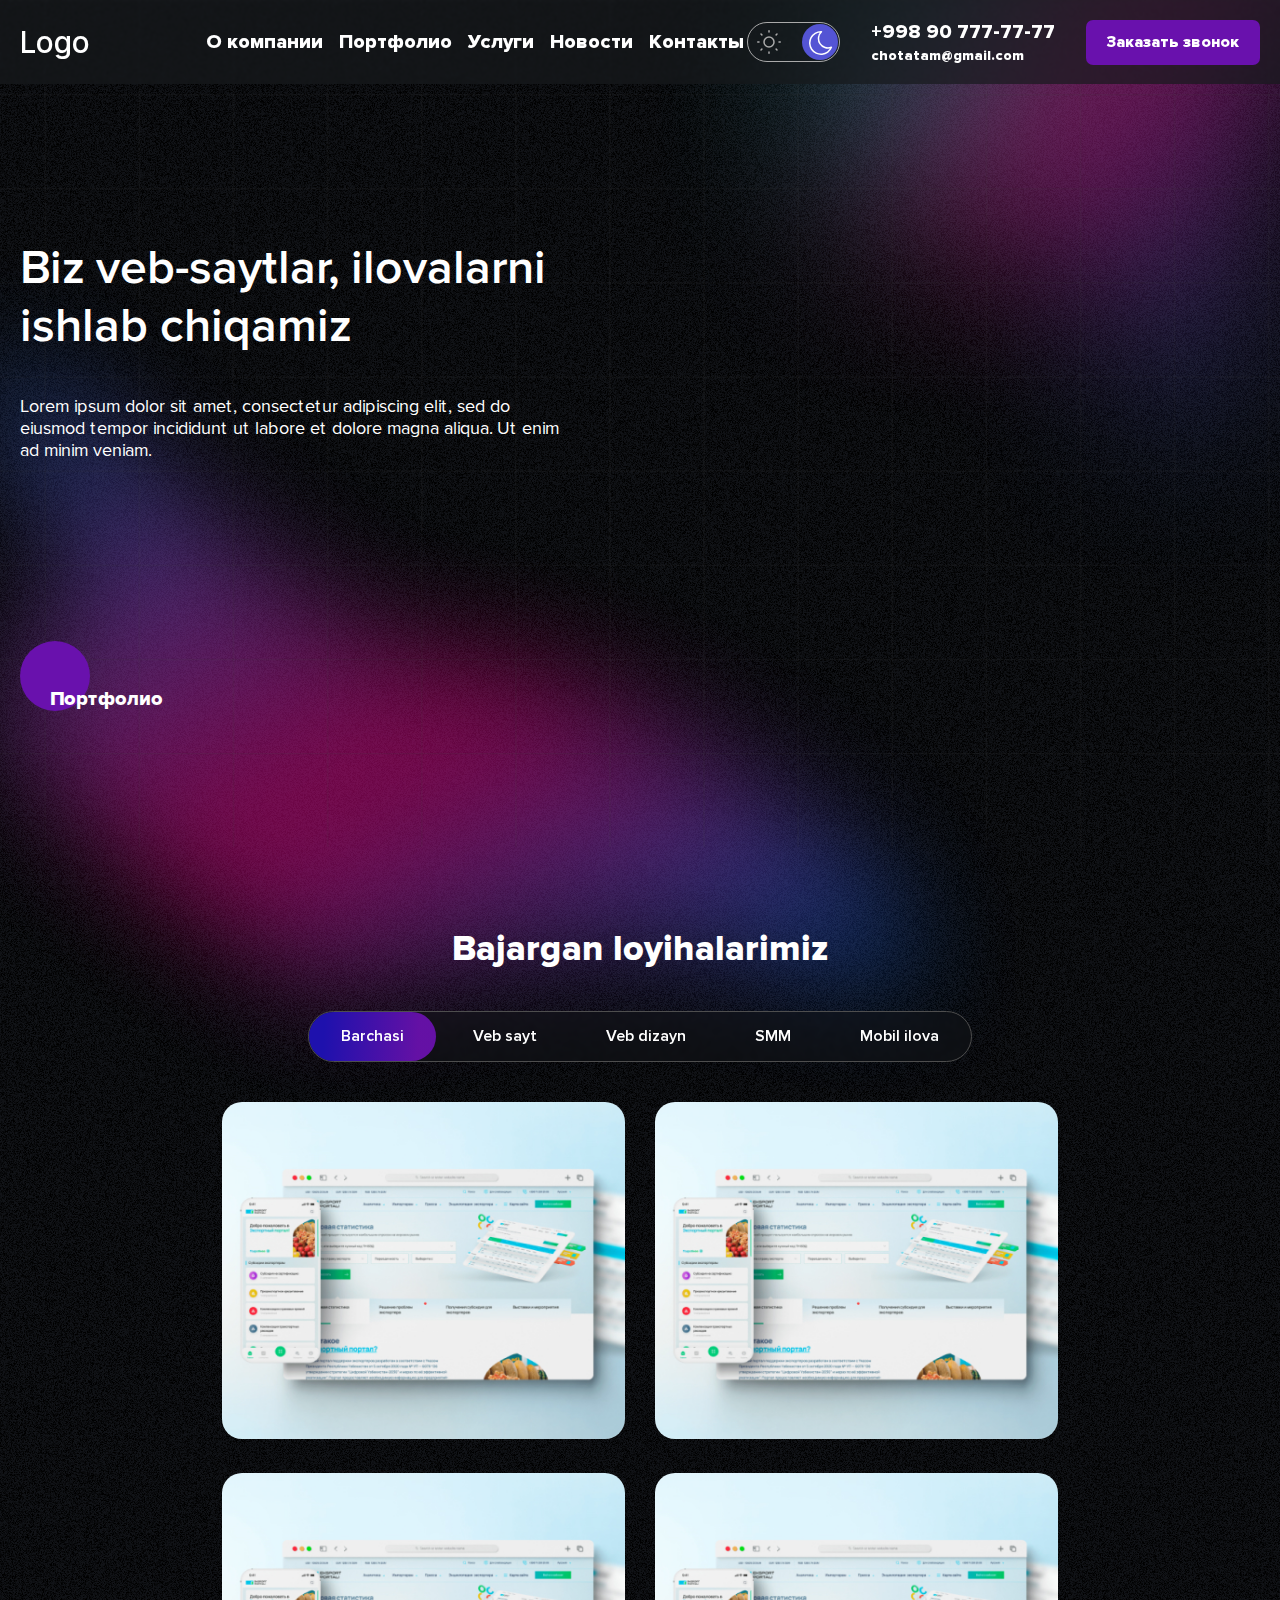
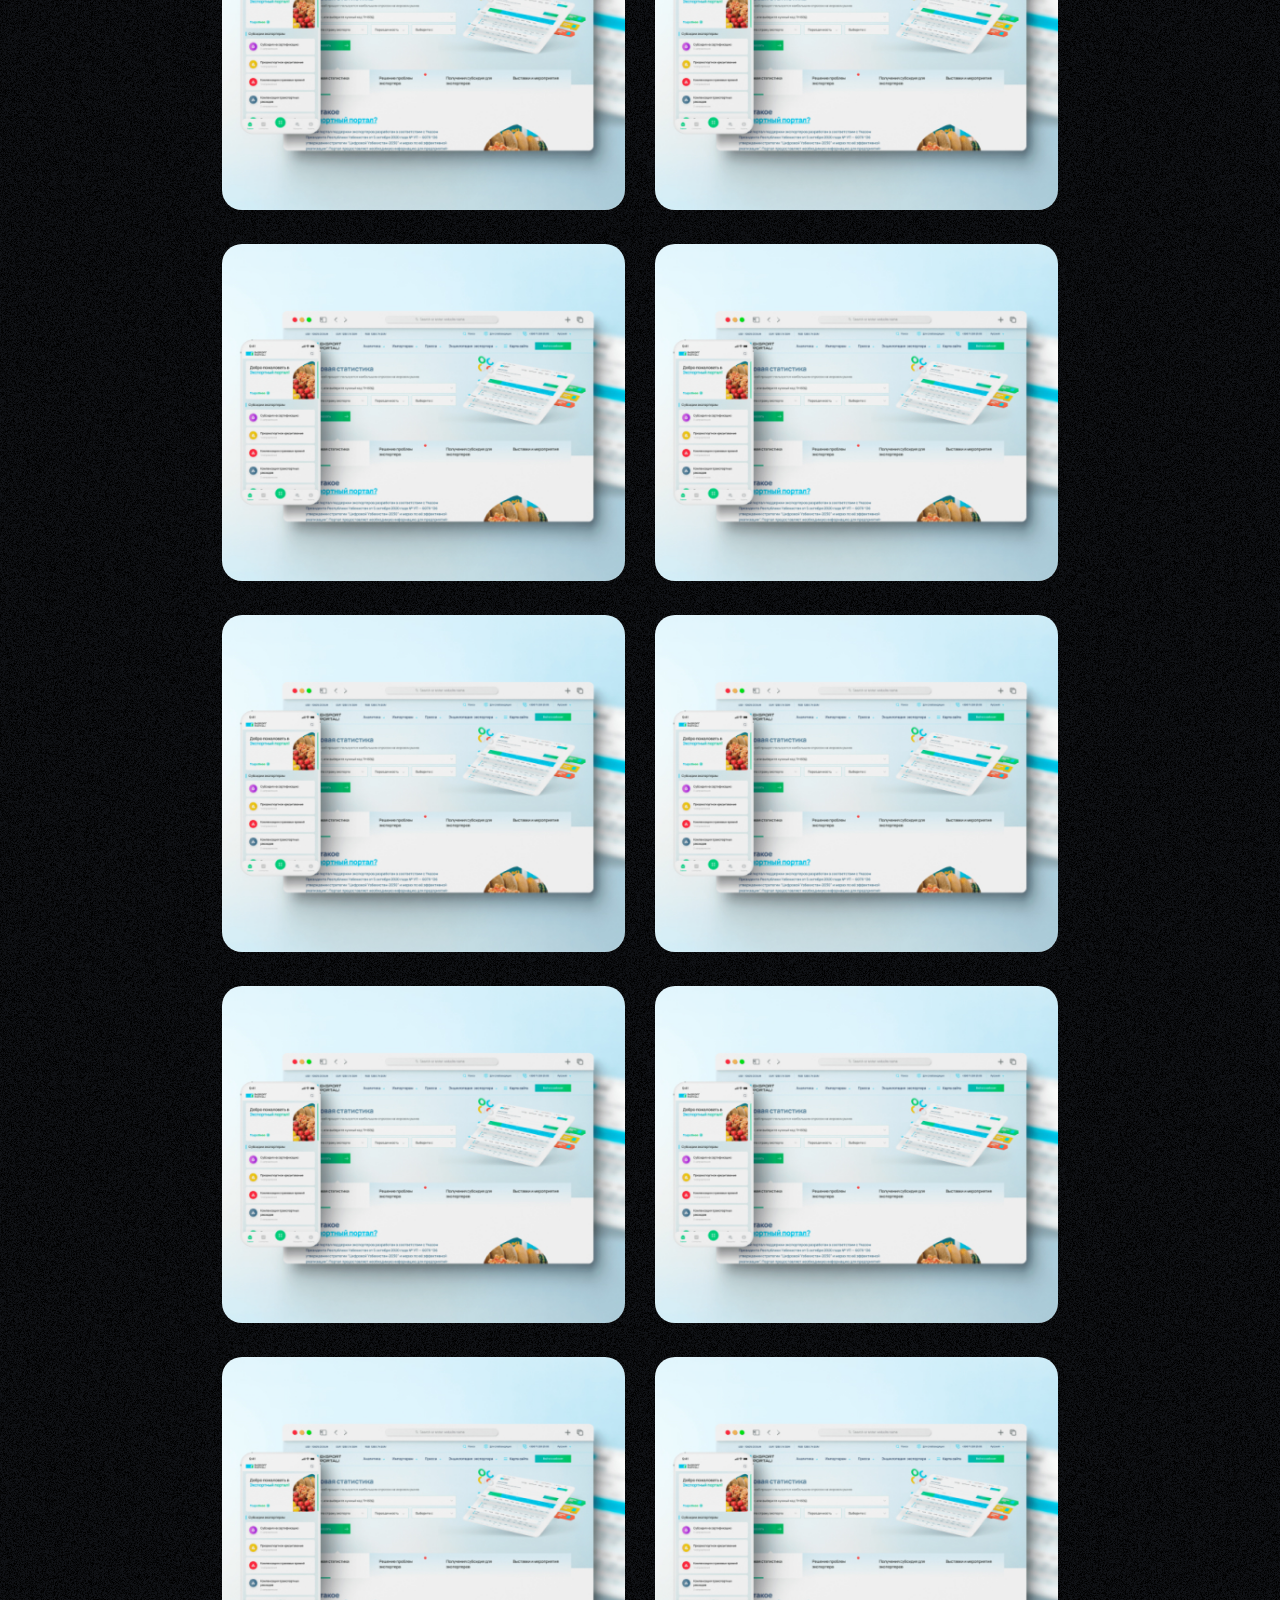
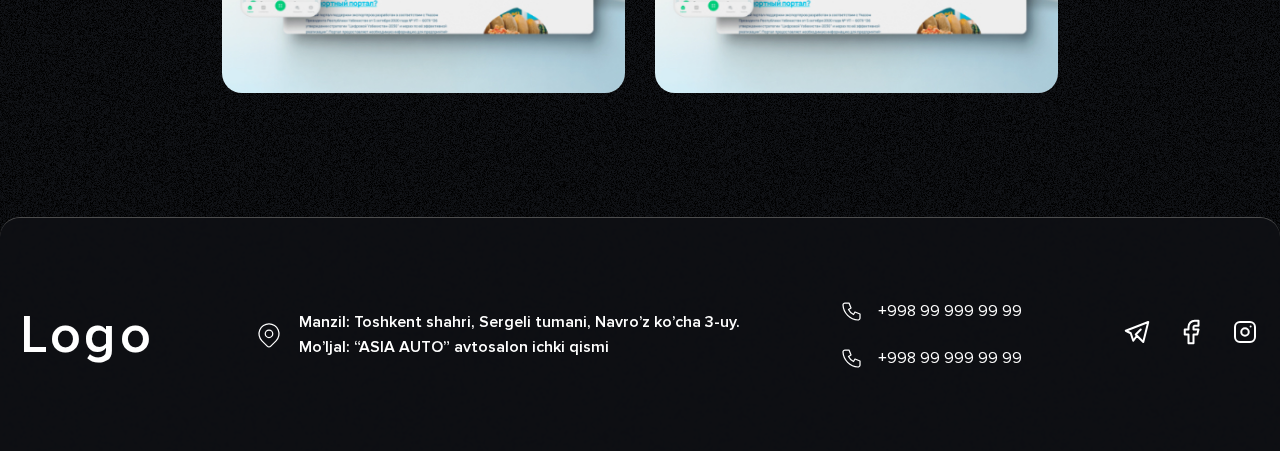
<file: index.html>
<!DOCTYPE html>
<html lang="en">

<head>
    <meta charset="UTF-8">
    <meta http-equiv="X-UA-Compatible" content="IE=edge">
    <meta name="viewport" content="width=device-width, initial-scale=1.0">
    <title>Musobaqa</title>

    <link rel="stylesheet" href="./css/main.css">
</head>

<body>
    <header>
        <nav>
            <div class="container nav">
                <a class="logo_top desktop" href="./index.html">Logo</a>


                <div class="forTabletBtnandImg">
                    <button class="forTabletDL mobile"><img src="./images/svg/icon-moon.svg" alt="light"></button>
                    <a class="logo_top mobile" href="./index.html">Logo</a>
                    <img class="forTabletMenuBtn" src="./images/svg/addMenu.svg" alt="menu-click">
                </div>
                <ul class="forTabletMenu">
                    <li class="inMboile_menu_top">
                        <a class="logo_top mobile" href="./index.html">Logo</a>
                        <img class="forTabletMenuBtnRemove" src="./images/svg/remove-menu.svg" alt="menu-remove">
                    </li>
                    <li>
                        <ul class="menu">
                            <li><a class="menu__link" href="./index.html">О компании</a></li>
                            <li><a class="menu__link" href="./portfolio.html">Портфолио</a></li>
                            <li><a class="menu__link" href="#">Услуги</a></li>
                            <li><a class="menu__link" href="./news.html">Новости</a></li>
                            <li><a class="menu__link" href="#bottom">Контакты</a></li>
                        </ul>
                    </li>
                    <li class="last">
                        <a href="tel:+999999999" class="inMobile_menu-right__btn2">(99) 999 9999</a>

                        <ul class="menu-right ">
                            <li>
                                <button class="menu-right__btn1 inMenu">
                                <img src="./images/svg/icon-sun.svg" alt="light">
                                <img src="./images/svg/icon-moon.svg" alt="dark">
                                <div></div>
                            </button>
                            </li>
                            <li>
                                <div class="contacts-top">
                                    <a class="contacts-top__link" href="tel++998907777777">+998 90 777-77-77</a>
                                    <a class="contacts-top__link" href="mailto:chotatam@gmail.com">chotatam@gmail.com</a>
                                </div>
                            </li>
                            <li>
                                <button class="menu-right__btn2">Заказать звонок</button>
                            </li>
                        </ul>
                    </li>
                </ul>
            </div>
        </nav>

        <div class="hero">

            <img class="abselement element_1" src="./images/element-1.png">
            <img class="abselement element_2" src="./images/element-2.png">

            <div class="container">
                <div class="hero_wrapper">
                    <div class="hero__text-wrapper">
                        <h1 class="hero__title">Biz veb-saytlar, ilovalarni ishlab chiqamiz</h1>
                        <p class="hero__text">Lorem ipsum dolor sit amet, consectetur adipiscing elit, sed do eiusmod tempor incididunt ut labore et dolore magna aliqua. Ut enim ad minim veniam.</p>
                        <a class="hero__btn"></a>
                        <button class="hero__btn-mobile">Портфолио</button>
                    </div>

                    <div class="hero__globus">
                        <canvas id="cobe" style="width: 500px; height: 500px" width="1000" height="1000"></canvas>
                    </div>
                </div>
            </div>
        </div>
    </header>

    <main>
        <section>
            <div class="container">
                <article>
                    <div class="portfolio__tittle">
                        <h1 class="h1">Bajargan loyihalarimiz</h1>
                        <div class="portfolio__tittle-buttons">
                            <div class="portfolio__button">
                                <button class="port__button btn_prt">Barchasi</button>
                                <button class="port__button">Veb sayt</button>
                                <button class="port__button">Veb dizayn</button>
                                <button class="port__button">SMM</button>
                                <button class="port__button">Mobil ilova</button>
                            </div>
                        </div>
                    </div>
                    <div class="cards_grid">
                        <div class="card_grid">
                            <div class="card_grid_child">
                                <div class="card_grid_child_child">
                                    <h3>UYMAKON mobil ilovasi</h3><img src="./images/Frame.svg" alt=""></div><img src="./images/grid_photo.jpg" alt="grid image"></div>
                        </div>
                        <div class="card_grid">
                            <div class="card_grid_child">
                                <div class="card_grid_child_child">
                                    <h3>UYMAKON mobil ilovasi</h3><img src="./images/Frame.svg" alt=""></div><img src="./images/grid_photo.jpg" alt="grid image"></div>
                        </div>
                        <div class="card_grid">
                            <div class="card_grid_child">
                                <div class="card_grid_child_child">
                                    <h3>UYMAKON mobil ilovasi</h3><img src="./images/Frame.svg" alt=""></div><img src="./images/grid_photo.jpg" alt="grid image"></div>
                        </div>
                        <div class="card_grid">
                            <div class="card_grid_child">
                                <div class="card_grid_child_child">
                                    <h3>UYMAKON mobil ilovasi</h3><img src="./images/Frame.svg" alt=""></div><img src="./images/grid_photo.jpg" alt="grid image"></div>
                        </div>
                        <div class="card_grid">
                            <div class="card_grid_child">
                                <div class="card_grid_child_child">
                                    <h3>UYMAKON mobil ilovasi</h3><img src="./images/Frame.svg" alt=""></div><img src="./images/grid_photo.jpg" alt="grid image"></div>
                        </div>
                        <div class="card_grid">
                            <div class="card_grid_child">
                                <div class="card_grid_child_child">
                                    <h3>UYMAKON mobil ilovasi</h3><img src="./images/Frame.svg" alt=""></div><img src="./images/grid_photo.jpg" alt="grid image"></div>
                        </div>
                        <div class="card_grid">
                            <div class="card_grid_child">
                                <div class="card_grid_child_child">
                                    <h3>UYMAKON mobil ilovasi</h3><img src="./images/Frame.svg" alt=""></div><img src="./images/grid_photo.jpg" alt="grid image"></div>
                        </div>
                        <div class="card_grid">
                            <div class="card_grid_child">
                                <div class="card_grid_child_child">
                                    <h3>UYMAKON mobil ilovasi</h3><img src="./images/Frame.svg" alt=""></div><img src="./images/grid_photo.jpg" alt="grid image"></div>
                        </div>
                        <div class="card_grid">
                            <div class="card_grid_child">
                                <div class="card_grid_child_child">
                                    <h3>UYMAKON mobil ilovasi </h3><img src="./images/Frame.svg" alt=""></div><img src="./images/grid_photo.jpg" alt="grid image"></div>
                        </div>
                        <div class="card_grid">
                            <div class="card_grid_child">
                                <div class="card_grid_child_child">
                                    <h3>UYMAKON mobil ilovasi</h3><img src="./images/Frame.svg" alt=""></div><img src="./images/grid_photo.jpg" alt="grid image"></div>
                        </div>
                        <div class="card_grid">
                            <div class="card_grid_child">
                                <div class="card_grid_child_child">
                                    <h3>UYMAKON mobil ilovasi</h3><img src="./images/Frame.svg" alt=""></div><img src="./images/grid_photo.jpg" alt="grid image"></div>
                        </div>
                        <div class="card_grid">
                            <div class="card_grid_child">
                                <div class="card_grid_child_child">
                                    <h3>UYMAKON mobil ilovasi</h3><img src="./images/Frame.svg" alt=""></div><img src="./images/grid_photo.jpg" alt="grid image"></div>
                        </div>
                    </div>
                </article>
            </div>
        </section>

    </main>

    <footer id="bottom">
        <div class="container footer">
            <a class="logo_bottom" href="./index.html">Logo</a>
            <a class="logo_bottom mobile" href="./index.html">Zakiy</a>

            <article class="adress-bottom">
                <img src="./images/svg/icon-gps.svg" alt="gps">
                <div class="adress-bottom__item">
                    <a href="https://www.google.com/maps/">Manzil:  Toshkent shahri, Sergeli tumani, Navro’z ko’cha 3-uy.</a>
                    <a href="https://www.google.com/maps/">Mo’ljal:  “ASIA AUTO” avtosalon ichki qismi</a>
                </div>
            </article>

            <article class="phone-bottom">
                <div class="phone-bottom__item phone-bottom__top">
                    <img src="./images/svg/icon-phone.svg" alt="phone">
                    <a href="tel:+998999999999">+998 99 999 99 99</a>
                </div>
                <div class="phone-bottom__item phone-bottom__bottom">
                    <img src="./images/svg/icon-phone.svg" alt="phone">
                    <a href="tel:+998999999999">+998 99 999 99 99</a>
                </div>
            </article>

            <article class="socials-bottom">
                <a class="tg_bottom" href="https://web.telegram.org/k/" target="_blank"><img src="./images/svg/icon-tg.svg" alt="telegram"></a>
                <a class="fb_bottom" href="https://www.facebook.com/" target="_blank"><img src="./images/svg/icon-fb.svg" alt="facebook"></a>
                <a class="ins_bottom" href="https://www.instagram.com/" target="_blank"><img src="./images/svg/icon-ins.svg" alt="instagram"></a>
            </article>
        </div>
    </footer>


    <script src="./js/app.js"></script>
    <script src="./js/portfolio.js"></script>
    <script type="module">
        import createGlobe from 'https://cdn.skypack.dev/cobe'; let phi = 0; let canvas = document.getElementById("cobe"); const globe = createGlobe(canvas, { devicePixelRatio: 2, width: 1000, height: 1000, phi: 0, theta: 0, dark: 1, diffuse: 1.2, scale: 1, mapSamples:
        16000, mapBrightness: 6, baseColor: [1, 1, 1], markerColor: [1, 0.5, 1], glowColor: [1, 1, 1], offset: [0, 0], markers: [ { location: [37.7595, -122.4367], size: 0.03 }, { location: [40.7128, -74.006], size: 0.1 }, ], onRender: (state) => { state.phi
        = phi; phi += 0.01; }, });
    </script>
</body>

</html>
</file>
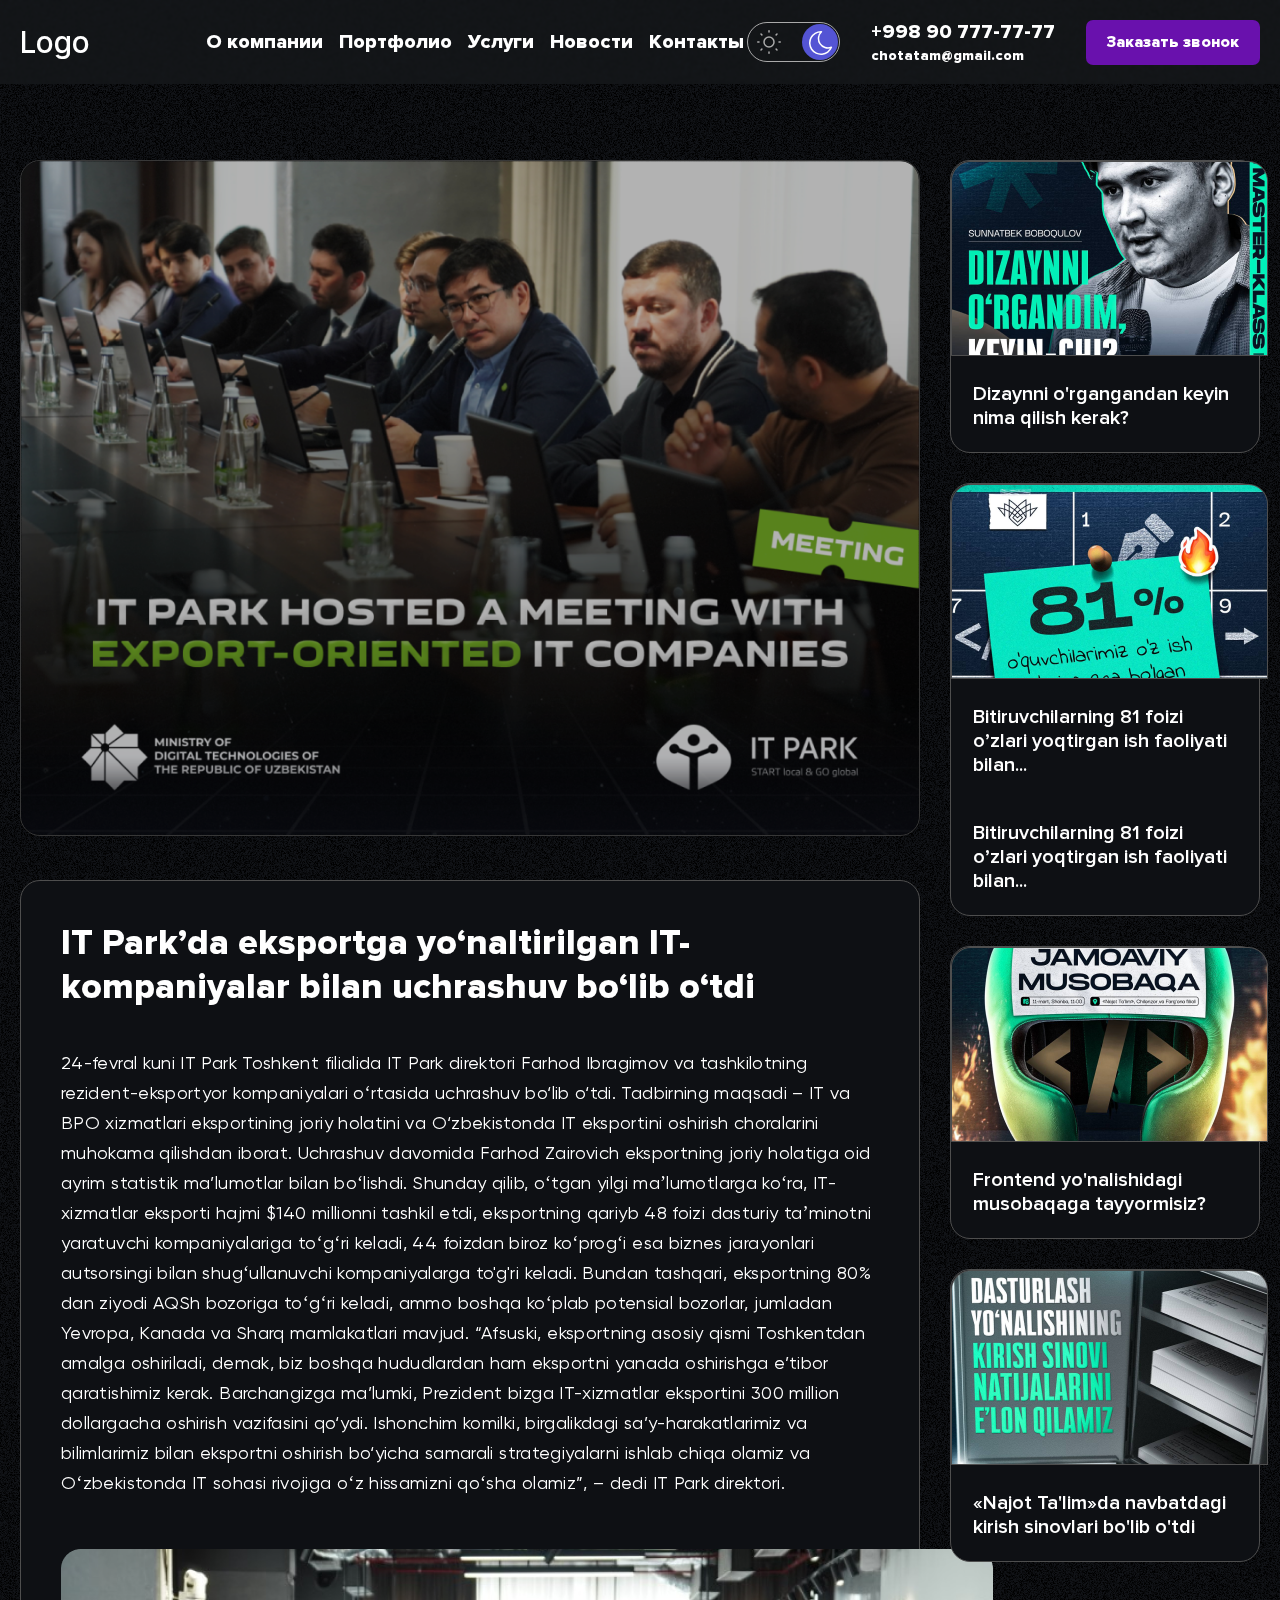
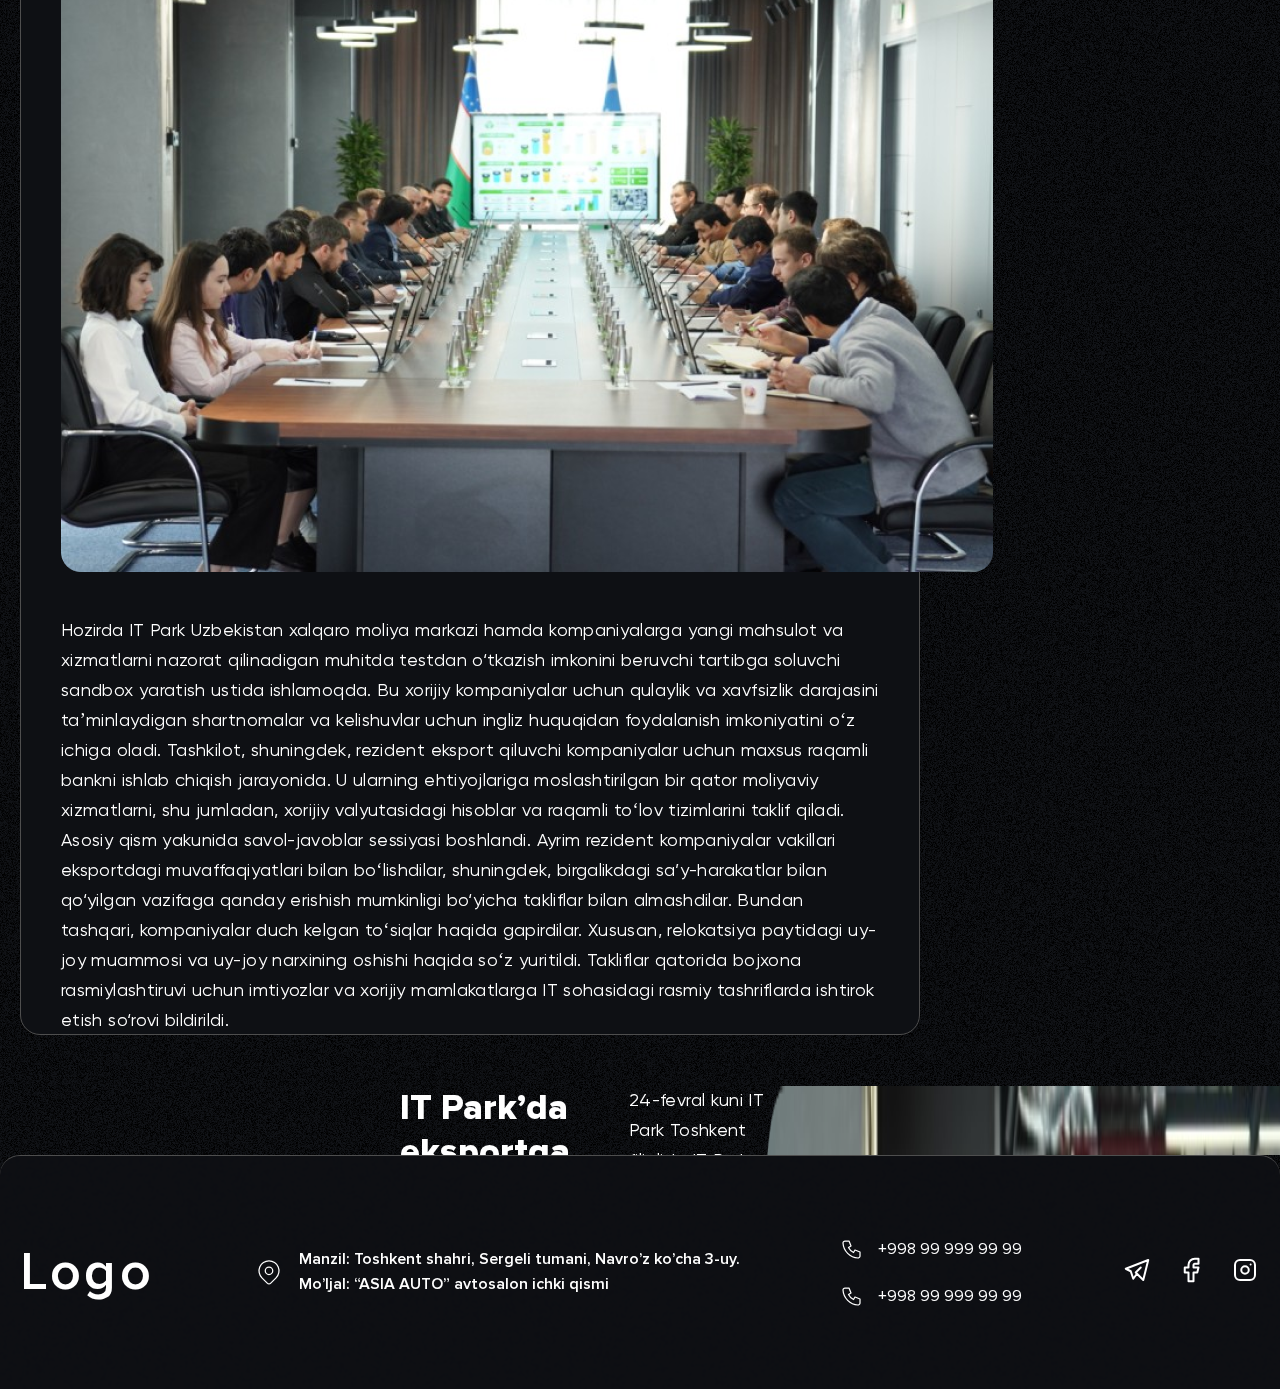
<file: news.html>
<!DOCTYPE html>
<html lang="en">

<head>
    <meta charset="UTF-8">
    <meta http-equiv="X-UA-Compatible" content="IE=edge">
    <meta name="viewport" content="width=device-width, initial-scale=1.0">
    <title>Musobaqa | Yangilik</title>
    <link rel="stylesheet" href="./css/main.css">
</head>

<body>
    <header>
        <nav>
            <div class="container nav">
                <a class="logo_top desktop" href="./index.html">Logo</a>


                <div class="forTabletBtnandImg">
                    <button class="forTabletDL mobile"><img src="./images/svg/icon-moon.svg" alt="light"></button>
                    <a class="logo_top mobile" href="./index.html">Logo</a>
                    <img class="forTabletMenuBtn" src="./images/svg/addMenu.svg" alt="menu-click">
                </div>
                <ul class="forTabletMenu">
                    <li class="inMboile_menu_top">
                        <a class="logo_top mobile" href="./index.html">Logo</a>
                        <img class="forTabletMenuBtnRemove" src="./images/svg/remove-menu.svg" alt="menu-remove">
                    </li>
                    <li>
                        <ul class="menu">
                            <li><a class="menu__link" href="./index.html">О компании</a></li>
                            <li><a class="menu__link" href="./portfolio.html">Портфолио</a></li>
                            <li><a class="menu__link" href="#">Услуги</a></li>
                            <li><a class="menu__link" href="./news.html">Новости</a></li>
                            <li><a class="menu__link" href="#bottom">Контакты</a></li>
                        </ul>
                    </li>
                    <li class="last">
                        <a href="tel:+999999999" class="inMobile_menu-right__btn2">(99) 999 9999</a>

                        <ul class="menu-right ">
                            <li>
                                <button class="menu-right__btn1 inMenu">
                                <img src="./images/svg/icon-sun.svg" alt="light">
                                <img src="./images/svg/icon-moon.svg" alt="dark">
                                <div></div>
                            </button>
                            </li>
                            <li>
                                <div class="contacts-top">
                                    <a class="contacts-top__link" href="tel++998907777777">+998 90 777-77-77</a>
                                    <a class="contacts-top__link" href="mailto:chotatam@gmail.com">chotatam@gmail.com</a>
                                </div>
                            </li>
                            <li>
                                <button class="menu-right__btn2">Заказать звонок</button>
                            </li>
                        </ul>
                    </li>
                </ul>
            </div>
        </nav>
    </header>
    <main>
        <section class="news_section">
            <div class="container for_section">
                <div class="ikkita_sektion">
                    <article class="news_main ">
                        <div class="news_main_wrapper">
                            <div class="news_wrapper">
                                <img class="back_img" src="./images/news_backimg.png" alt="news_backimg">
                            </div>
                        </div>
                        <div class="news_conference">
                            <div class="conference_item">

                                <h2 class="conference_title">IT Parkʼda eksportga yo‘naltirilgan IT-kompaniyalar bilan uchrashuv bo‘lib o‘tdi</h2>
                                <p class="conference_text">24-fevral kuni IT Park Toshkent filialida IT Park direktori Farhod Ibragimov va tashkilotning rezident-eksportyor kompaniyalari oʻrtasida uchrashuv bo‘lib o‘tdi. Tadbirning maqsadi – IT va BPO xizmatlari eksportining joriy
                                    holatini va O‘zbekistonda IT eksportini oshirish choralarini muhokama qilishdan iborat. Uchrashuv davomida Farhod Zairovich eksportning joriy holatiga oid ayrim statistik ma’lumotlar bilan boʻlishdi. Shunday qilib,
                                    oʻtgan yilgi maʼlumotlarga koʻra, IT-xizmatlar eksporti hajmi $140 millionni tashkil etdi, eksportning qariyb 48 foizi dasturiy taʼminotni yaratuvchi kompaniyalariga toʻgʻri keladi, 44 foizdan biroz koʻprogʻi esa biznes
                                    jarayonlari autsorsingi bilan shugʻullanuvchi kompaniyalarga to'g'ri keladi. Bundan tashqari, eksportning 80% dan ziyodi AQSh bozoriga toʻgʻri keladi, ammo boshqa koʻplab potensial bozorlar, jumladan Yevropa, Kanada
                                    va Sharq mamlakatlari mavjud. “Afsuski, eksportning asosiy qismi Toshkentdan amalga oshiriladi, demak, biz boshqa hududlardan ham eksportni yanada oshirishga e’tibor qaratishimiz kerak. Barchangizga ma’lumki, Prezident
                                    bizga IT-xizmatlar eksportini 300 million dollargacha oshirish vazifasini qo‘ydi. Ishonchim komilki, birgalikdagi sa’y-harakatlarimiz va bilimlarimiz bilan eksportni oshirish bo‘yicha samarali strategiyalarni ishlab
                                    chiqa olamiz va Oʻzbekistonda IT sohasi rivojiga oʻz hissamizni qoʻsha olamiz”, – dedi IT Park direktori.</p>
                                <img class="conference_background_img" src="./images/conference.png" alt="conference">
                                <p class="conference_text">Hozirda IT Park Uzbekistan xalqaro moliya markazi hamda kompaniyalarga yangi mahsulot va xizmatlarni nazorat qilinadigan muhitda testdan o‘tkazish imkonini beruvchi tartibga soluvchi sandbox yaratish ustida ishlamoqda.
                                    Bu xorijiy kompaniyalar uchun qulaylik va xavfsizlik darajasini taʼminlaydigan shartnomalar va kelishuvlar uchun ingliz huquqidan foydalanish imkoniyatini oʻz ichiga oladi. Tashkilot, shuningdek, rezident eksport qiluvchi
                                    kompaniyalar uchun maxsus raqamli bankni ishlab chiqish jarayonida. U ularning ehtiyojlariga moslashtirilgan bir qator moliyaviy xizmatlarni, shu jumladan, xorijiy valyutasidagi hisoblar va raqamli toʻlov tizimlarini
                                    taklif qiladi. Asosiy qism yakunida savol-javoblar sessiyasi boshlandi. Ayrim rezident kompaniyalar vakillari eksportdagi muvaffaqiyatlari bilan boʻlishdilar, shuningdek, birgalikdagi sa’y-harakatlar bilan qo‘yilgan
                                    vazifaga qanday erishish mumkinligi bo‘yicha takliflar bilan almashdilar. Bundan tashqari, kompaniyalar duch kelgan toʻsiqlar haqida gapirdilar. Xususan, relokatsiya paytidagi uy-joy muammosi va uy-joy narxining oshishi
                                    haqida soʻz yuritildi. Takliflar qatorida bojxona rasmiylashtiruvi uchun imtiyozlar va xorijiy mamlakatlarga IT sohasidagi rasmiy tashriflarda ishtirok etish so‘rovi bildirildi.</p>
                                <div class="link_and_date">
                                    <div class="link">
                                        <a class="conference_link" href="#">#hi_tech</a>
                                        <a class="conference_link" href="#">#IT_PARK</a>
                                    </div>
                                    <div class="datenews"> <img class="dateimg" src="./images/date.svg" alt="date">
                                        <span class="connect">14:45 22/02/23</span></div>
                                    <div class="sharenews">
                                        <img src="./images/share.svg" alt="share">
                                        <span class="connect">Ulashish</span>
                                    </div>


                                <h2 class="conference_title">IT Parkʼda eksportga yo‘naltirilgan IT-kompaniyalar bilan
                                    uchrashuv
                                    bo‘lib o‘tdi</h2>
                                <p class="conference_text">24-fevral kuni IT Park Toshkent filialida IT Park direktori
                                    Farhod
                                    Ibragimov va tashkilotning
                                    rezident-eksportyor kompaniyalari oʻrtasida uchrashuv bo‘lib o‘tdi.
                                    Tadbirning maqsadi – IT va BPO xizmatlari eksportining joriy holatini va
                                    O‘zbekistonda IT
                                    eksportini oshirish choralarini muhokama qilishdan iborat.
                                    Uchrashuv davomida Farhod Zairovich eksportning joriy holatiga oid ayrim statistik
                                    ma’lumotlar bilan boʻlishdi. Shunday qilib, oʻtgan yilgi maʼlumotlarga koʻra,
                                    IT-xizmatlar
                                    eksporti hajmi $140 millionni tashkil etdi, eksportning qariyb 48 foizi dasturiy
                                    taʼminotni
                                    yaratuvchi kompaniyalariga toʻgʻri keladi, 44 foizdan biroz koʻprogʻi esa biznes
                                    jarayonlari
                                    autsorsingi bilan shugʻullanuvchi kompaniyalarga to'g'ri keladi. Bundan tashqari,
                                    eksportning 80% dan ziyodi AQSh bozoriga toʻgʻri keladi, ammo boshqa koʻplab
                                    potensial
                                    bozorlar, jumladan Yevropa, Kanada va Sharq mamlakatlari mavjud.
                                    “Afsuski, eksportning asosiy qismi Toshkentdan amalga oshiriladi, demak, biz boshqa
                                    hududlardan ham eksportni yanada oshirishga e’tibor qaratishimiz kerak. Barchangizga
                                    ma’lumki, Prezident bizga IT-xizmatlar eksportini 300 million dollargacha oshirish
                                    vazifasini qo‘ydi. Ishonchim komilki, birgalikdagi sa’y-harakatlarimiz va
                                    bilimlarimiz bilan
                                    eksportni oshirish bo‘yicha samarali strategiyalarni ishlab chiqa olamiz va
                                    Oʻzbekistonda IT
                                    sohasi rivojiga oʻz hissamizni qoʻsha olamiz”, – dedi IT Park direktori.</p>
                                <img class="conference_background_img" src="./images/conference.png" alt="conference">
                                <p class="conference_text">Hozirda IT Park Uzbekistan xalqaro moliya markazi hamda
                                    kompaniyalarga yangi mahsulot va xizmatlarni nazorat qilinadigan muhitda testdan
                                    o‘tkazish
                                    imkonini beruvchi tartibga soluvchi sandbox yaratish ustida ishlamoqda. Bu xorijiy
                                    kompaniyalar uchun qulaylik va xavfsizlik darajasini taʼminlaydigan shartnomalar va
                                    kelishuvlar uchun ingliz huquqidan foydalanish imkoniyatini oʻz ichiga oladi.
                                    Tashkilot, shuningdek, rezident eksport qiluvchi kompaniyalar uchun maxsus raqamli
                                    bankni
                                    ishlab chiqish jarayonida. U ularning ehtiyojlariga moslashtirilgan bir qator
                                    moliyaviy
                                    xizmatlarni, shu jumladan, xorijiy valyutasidagi hisoblar va raqamli toʻlov
                                    tizimlarini
                                    taklif qiladi.
                                    Asosiy qism yakunida savol-javoblar sessiyasi boshlandi. Ayrim rezident kompaniyalar
                                    vakillari eksportdagi muvaffaqiyatlari bilan boʻlishdilar, shuningdek, birgalikdagi
                                    sa’y-harakatlar bilan qo‘yilgan vazifaga qanday erishish mumkinligi bo‘yicha
                                    takliflar bilan
                                    almashdilar.
                                    Bundan tashqari, kompaniyalar duch kelgan toʻsiqlar haqida gapirdilar. Xususan,
                                    relokatsiya
                                    paytidagi uy-joy muammosi va uy-joy narxining oshishi haqida soʻz yuritildi.
                                    Takliflar
                                    qatorida bojxona rasmiylashtiruvi uchun imtiyozlar va xorijiy mamlakatlarga IT
                                    sohasidagi
                                    rasmiy tashriflarda ishtirok etish so‘rovi bildirildi.</p>
                                <div class="link_and_date">
                                    <div class="link">
                                        <a class="conference_link" href="#">#hi_tech</a>
                                    <a class="conference_link" href="#">#IT_PARK</a>
                                    </div>
                                    <div class="datenews"> <img class="dateimg" src="./images/date.svg" alt="date">
                                    <span class="connect">14:45 22/02/23</span></div>
                                   <div class="sharenews">
                                    <img src="./images/share.svg" alt="share">
                                    <span class="connect">Ulashish</span>
                                   </div>
                                    

                                </div>
                            </div>
                        </div>
                    </article>
                    <div class="news_column_items">
                        <div class="column_item">
                            <img class="column_item_img" src="./images/right_frst_img.png" alt="right_frst_img">
                            <h4 class="column_item_text">Dizaynni o'rgangandan keyin nima qilish kerak?</h4>
                        </div>
                        <div class="column_item">
                            <img class="column_item_img" src="./images/right_second_img.png" alt="right_second_img">

                            <h4 class="column_item_text">Bitiruvchilarning 81 foizi o’zlari yoqtirgan ish faoliyati bilan...
                            </h4>

                            <h4 class="column_item_text">Bitiruvchilarning 81 foizi o’zlari yoqtirgan ish faoliyati
                                bilan...</h4>

                        </div>
                        <div class="column_item">
                            <img class="column_item_img" src="./images/right_third_img.png" alt="right_third_img">
                            <h4 class="column_item_text">Frontend yo'nalishidagi musobaqaga tayyormisiz?</h4>
                        </div>
                        <div class="column_item">
                            <img class="column_item_img" src="./images/right_fourth_img.png" alt="right_fourth_img">
                            <h4 class="column_item_text">«Najot Ta'lim»da navbatdagi kirish sinovlari bo'lib o'tdi</h4>
                        </div>
                    </div>
                </div>


            </div>

        </section>

    </main>

    <footer id="bottom">
        <div class="container footer">
            <a class="logo_bottom" href="./index.html">Logo</a>
            <a class="logo_bottom mobile" href="./index.html">Zakiy</a>

            <article class="adress-bottom">
                <img src="./images/svg/icon-gps.svg" alt="gps">
                <div class="adress-bottom__item">
                    <a href="https://www.google.com/maps/">Manzil:  Toshkent shahri, Sergeli tumani, Navro’z ko’cha 3-uy.</a>
                    <a href="https://www.google.com/maps/">Mo’ljal:  “ASIA AUTO” avtosalon ichki qismi</a>
                </div>
            </article>

            <article class="phone-bottom">
                <div class="phone-bottom__item phone-bottom__top">
                    <img src="./images/svg/icon-phone.svg" alt="phone">
                    <a href="tel:+998999999999">+998 99 999 99 99</a>
                </div>
                <div class="phone-bottom__item phone-bottom__bottom">
                    <img src="./images/svg/icon-phone.svg" alt="phone">
                    <a href="tel:+998999999999">+998 99 999 99 99</a>
                </div>
            </article>

            <article class="socials-bottom">
                <a class="tg_bottom" href="https://web.telegram.org/k/" target="_blank"><img src="./images/svg/icon-tg.svg" alt="telegram"></a>
                <a class="fb_bottom" href="https://www.facebook.com/" target="_blank"><img src="./images/svg/icon-fb.svg" alt="facebook"></a>
                <a class="ins_bottom" href="https://www.instagram.com/" target="_blank"><img src="./images/svg/icon-ins.svg" alt="instagram"></a>
            </article>
        </div>
    </footer>
    <script src="./js/app.js"></script>
</body>

</html>
</file>
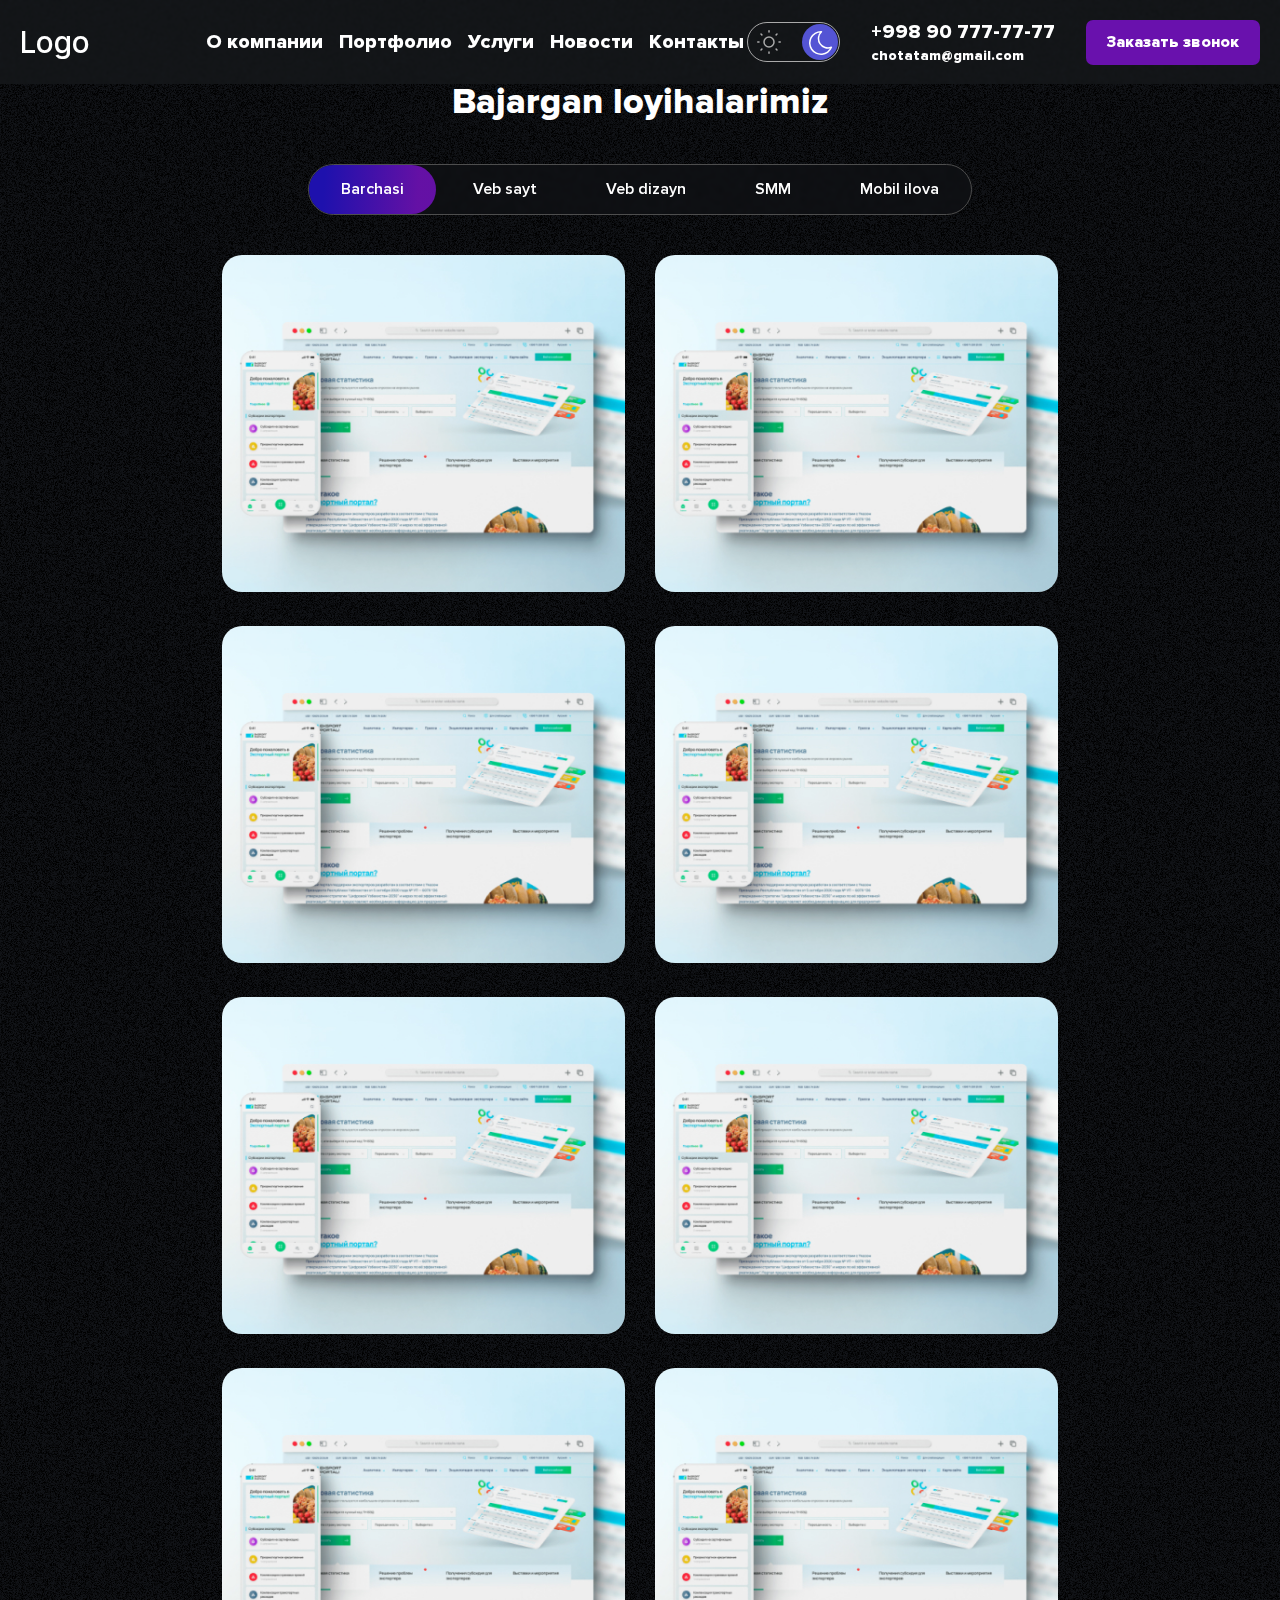
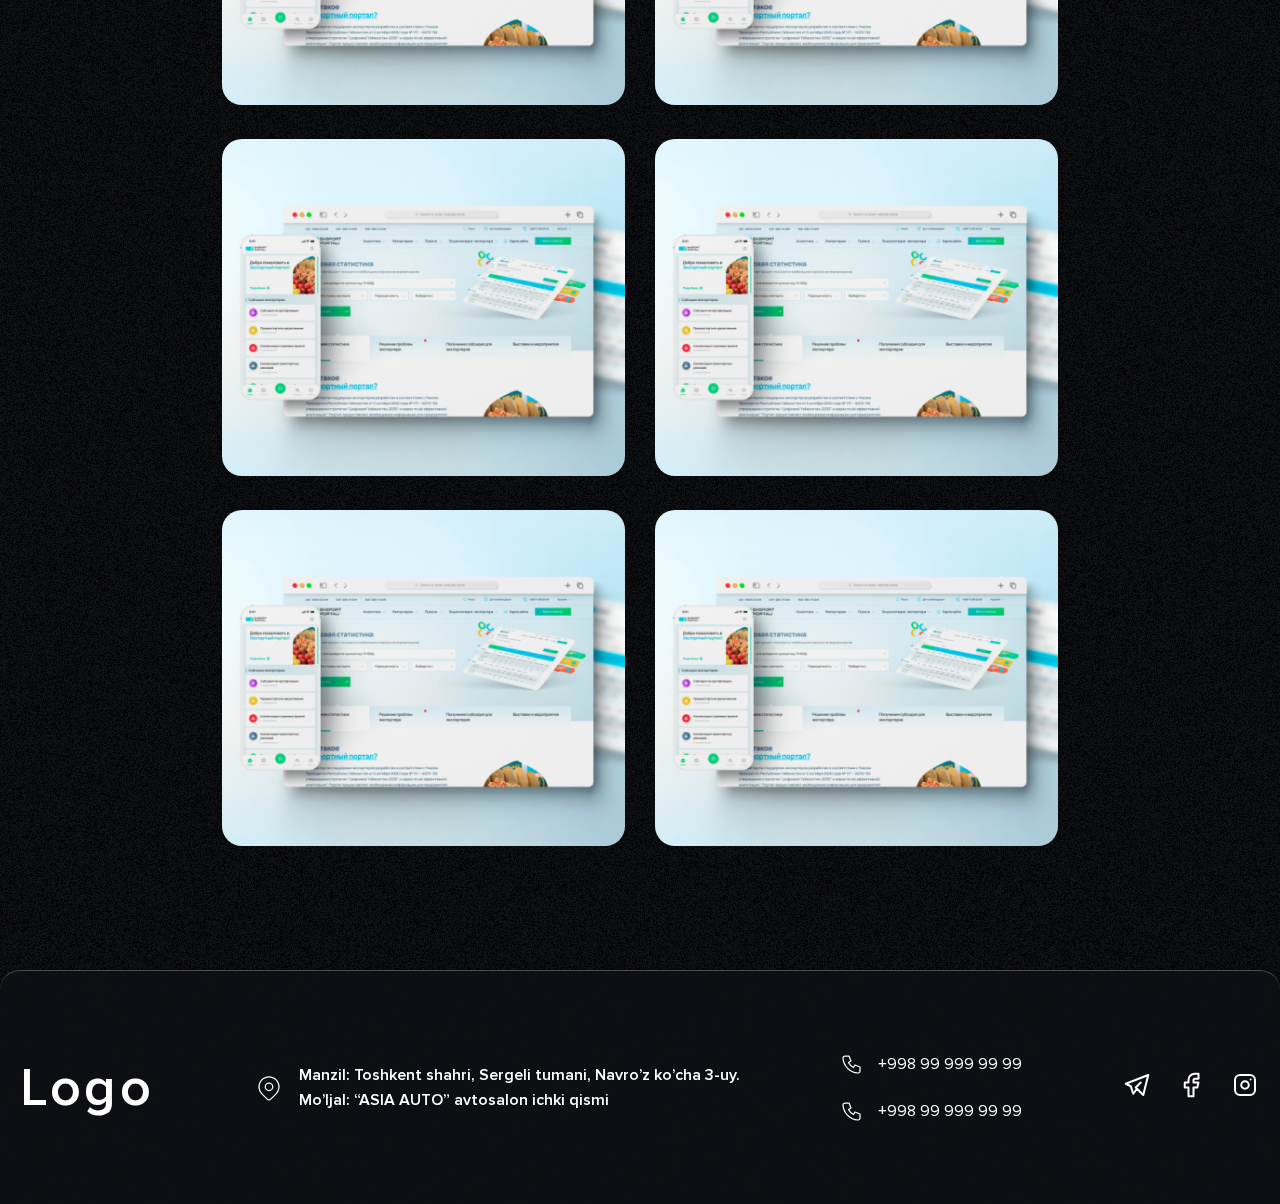
<file: portfolio.html>
<!DOCTYPE html>
<html lang="en">

<head>
    <meta charset="UTF-8">
    <meta http-equiv="X-UA-Compatible" content="IE=edge">
    <meta name="viewport" content="width=device-width, initial-scale=1.0">
    <title>Musobaqa | Portfolio</title>
    <link rel="stylesheet" href="./css/main.css">
</head>

<body class="">
    <header>
        <nav>
            <div class="container nav">
                <a class="logo_top desktop" href="./index.html">Logo</a>


                <div class="forTabletBtnandImg">
                    <button class="forTabletDL mobile"><img src="./images/svg/icon-moon.svg" alt="light"></button>
                    <a class="logo_top mobile" href="./index.html">Logo</a>
                    <img class="forTabletMenuBtn" src="./images/svg/addMenu.svg" alt="menu-click">
                </div>
                <ul class="forTabletMenu">
                    <li class="inMboile_menu_top">
                        <a class="logo_top mobile" href="./index.html">Logo</a>
                        <img class="forTabletMenuBtnRemove" src="./images/svg/remove-menu.svg" alt="menu-remove">
                    </li>
                    <li>
                        <ul class="menu">
                            <li><a class="menu__link" href="./index.html">О компании</a></li>
                            <li><a class="menu__link" href="./portfolio.html">Портфолио</a></li>
                            <li><a class="menu__link" href="#">Услуги</a></li>
                            <li><a class="menu__link" href="./news.html">Новости</a></li>
                            <li><a class="menu__link" href="#bottom">Контакты</a></li>
                        </ul>
                    </li>
                    <li class="last">
                        <a href="tel:+999999999" class="inMobile_menu-right__btn2">(99) 999 9999</a>

                        <ul class="menu-right ">
                            <li>
                                <button class="menu-right__btn1 inMenu">
                                <img src="./images/svg/icon-sun.svg" alt="light">
                                <img src="./images/svg/icon-moon.svg" alt="dark">
                                <div></div>
                            </button>
                            </li>
                            <li>
                                <div class="contacts-top">
                                    <a class="contacts-top__link" href="tel++998907777777">+998 90 777-77-77</a>
                                    <a class="contacts-top__link" href="mailto:chotatam@gmail.com">chotatam@gmail.com</a>
                                </div>
                            </li>
                            <li>
                                <button class="menu-right__btn2">Заказать звонок</button>
                            </li>
                        </ul>
                    </li>
                </ul>
            </div>
        </nav>
    </header>

    <main>
        <section>
            <div class="container">
                <article>
                    <div class="portfolio__tittle">
                        <h1 class="h1">Bajargan loyihalarimiz</h1>
                        <div class="portfolio__tittle-buttons">
                            <div class="portfolio__button">
                                <button class="port__button btn_prt">Barchasi</button>
                                <button class="port__button">Veb sayt</button>
                                <button class="port__button">Veb dizayn</button>
                                <button class="port__button">SMM</button>
                                <button class="port__button">Mobil ilova</button>
                            </div>
                        </div>
                    </div>
                    <div class="cards_grid">
                        <div class="card_grid">
                            <div class="card_grid_child">
                                <div class="card_grid_child_child">
                                    <h3>UYMAKON mobil ilovasi</h3><img src="./images/Frame.svg" alt=""></div><img src="./images/grid_photo.jpg" alt="grid image"></div>
                        </div>
                        <div class="card_grid">
                            <div class="card_grid_child">
                                <div class="card_grid_child_child">
                                    <h3>UYMAKON mobil ilovasi</h3><img src="./images/Frame.svg" alt=""></div><img src="./images/grid_photo.jpg" alt="grid image"></div>
                        </div>
                        <div class="card_grid">
                            <div class="card_grid_child">
                                <div class="card_grid_child_child">
                                    <h3>UYMAKON mobil ilovasi</h3><img src="./images/Frame.svg" alt=""></div><img src="./images/grid_photo.jpg" alt="grid image"></div>
                        </div>
                        <div class="card_grid">
                            <div class="card_grid_child">
                                <div class="card_grid_child_child">
                                    <h3>UYMAKON mobil ilovasi</h3><img src="./images/Frame.svg" alt=""></div><img src="./images/grid_photo.jpg" alt="grid image"></div>
                        </div>
                        <div class="card_grid">
                            <div class="card_grid_child">
                                <div class="card_grid_child_child">
                                    <h3>UYMAKON mobil ilovasi</h3><img src="./images/Frame.svg" alt=""></div><img src="./images/grid_photo.jpg" alt="grid image"></div>
                        </div>
                        <div class="card_grid">
                            <div class="card_grid_child">
                                <div class="card_grid_child_child">
                                    <h3>UYMAKON mobil ilovasi</h3><img src="./images/Frame.svg" alt=""></div><img src="./images/grid_photo.jpg" alt="grid image"></div>
                        </div>
                        <div class="card_grid">
                            <div class="card_grid_child">
                                <div class="card_grid_child_child">
                                    <h3>UYMAKON mobil ilovasi</h3><img src="./images/Frame.svg" alt=""></div><img src="./images/grid_photo.jpg" alt="grid image"></div>
                        </div>
                        <div class="card_grid">
                            <div class="card_grid_child">
                                <div class="card_grid_child_child">
                                    <h3>UYMAKON mobil ilovasi</h3><img src="./images/Frame.svg" alt=""></div><img src="./images/grid_photo.jpg" alt="grid image"></div>
                        </div>
                        <div class="card_grid">
                            <div class="card_grid_child">
                                <div class="card_grid_child_child">
                                    <h3>UYMAKON mobil ilovasi</h3><img src="./images/Frame.svg" alt=""></div><img src="./images/grid_photo.jpg" alt="grid image"></div>
                        </div>
                        <div class="card_grid">
                            <div class="card_grid_child">
                                <div class="card_grid_child_child">
                                    <h3>UYMAKON mobil ilovasi</h3><img src="./images/Frame.svg" alt=""></div><img src="./images/grid_photo.jpg" alt="grid image"></div>
                        </div>
                        <div class="card_grid">
                            <div class="card_grid_child">
                                <div class="card_grid_child_child">
                                    <h3>UYMAKON mobil ilovasi</h3><img src="./images/Frame.svg" alt=""></div><img src="./images/grid_photo.jpg" alt="grid image"></div>
                        </div>
                        <div class="card_grid">
                            <div class="card_grid_child">
                                <div class="card_grid_child_child">
                                    <h3>UYMAKON mobil ilovasi</h3><img src="./images/Frame.svg" alt=""></div><img src="./images/grid_photo.jpg" alt="grid image"></div>
                        </div>
                    </div>
                </article>
            </div>

    </main>

</html>

<footer id="bottom">
    <div class="container footer">
        <a class="logo_bottom" href="./index.html">Logo</a>
        <a class="logo_bottom mobile" href="./index.html">Zakiy</a>

        <article class="adress-bottom">
            <img src="./images/svg/icon-gps.svg" alt="gps">
            <div class="adress-bottom__item">
                <a href="https://www.google.com/maps/">Manzil:  Toshkent shahri, Sergeli tumani, Navro’z ko’cha 3-uy.</a>
                <a href="https://www.google.com/maps/">Mo’ljal:  “ASIA AUTO” avtosalon ichki qismi</a>
            </div>
        </article>

        <article class="phone-bottom">
            <div class="phone-bottom__item phone-bottom__top">
                <img src="./images/svg/icon-phone.svg" alt="phone">
                <a href="tel:+998999999999">+998 99 999 99 99</a>
            </div>
            <div class="phone-bottom__item phone-bottom__bottom">
                <img src="./images/svg/icon-phone.svg" alt="phone">
                <a href="tel:+998999999999">+998 99 999 99 99</a>
            </div>
        </article>

        <article class="socials-bottom">
            <a class="tg_bottom" href="https://web.telegram.org/k/" target="_blank"><img src="./images/svg/icon-tg.svg" alt="telegram"></a>
            <a class="fb_bottom" href="https://www.facebook.com/" target="_blank"><img src="./images/svg/icon-fb.svg" alt="facebook"></a>
            <a class="ins_bottom" href="https://www.instagram.com/" target="_blank"><img src="./images/svg/icon-ins.svg" alt="instagram"></a>
        </article>
    </div>
</footer>
<script src="./js/portfolio.js"></script>
<script src="./js/app.js"></script>
</body>

</html>
</file>
<file: css/main.css>
@charset "UTF-8";
@import '../fonts/inter/stylesheet.css';
@import '../fonts/proxima-nova/stylesheet.css';
@import '../fonts/gilroy/stylesheet.css';
@import '../fonts/nunito-sans/stylesheet.css';
@font-face {
  font-family: BBrickO;
  src: url(../fonts/BBrick.otf);
}
@font-face {
  font-family: BbrickT;
  src: url(../fonts/BBrick.ttf);
}
* {
  margin: 0;
  padding: 0;
  box-sizing: border-box;
  list-style: none;
  text-decoration: none;
  scroll-behavior: smooth;
}

html,
body {
  height: 100%;
}

body {
  background: url(../images/shum.png);
}

body.lock {
  overflow: hidden;
}

main {
  padding-top: 80px;
  min-height: 100%;
}

nav {
  z-index: 55;
}

.container {
  max-width: 1400px;
  margin: 0 auto;
  padding: 0 20px;
}

.none {
  display: none;
}

.news_section {
  padding-top: 80px;
  overflow-x: hidden;
  padding-bottom: 120px;
}

.ikkita_sektion {
  display: flex;
  justify-content: space-between;
}

.back_img {
  max-width: 1009.4px;
  -webkit-filter: brightness(70%);
  transition: all 1s ease;
  border: 1px solid #4e4e4e;
  border-radius: 20px;
}

.back_img:hover {
  -webkit-filter: brightness(100%);
}

.news_column_items {
  display: flex;
  flex-direction: column;
  row-gap: 30px;
}

.column_item {
  max-width: 317px;
  min-height: 283px;
  background-color: #0e1014;
  border-radius: 20px;
  transition: 0.5s;
  cursor: pointer;
  border: 1px solid #4e4e4e;
}

.column_item:hover {
  transition: 0.5s;
  transform: translateY(-15px);
}

.column_item_text {
  padding: 22px;
  font-family: Proxima Nova;
  font-style: normal;
  font-weight: 600;
  font-size: 20px;
  line-height: 24px;
  color: #fff;
}

.news_main {
  display: flex;
  flex-direction: column;
  row-gap: 40px;
}

.news_conference {
  border: 1px solid #4e4e4e;
  background-color: #0e1014;
  padding: 40px;
  border-radius: 20px;
  max-width: 1012px;
  max-height: 1755px;
}

.conference_title {
  font-family: Proxima Nova;
  font-style: normal;
  font-weight: 700;
  font-size: 36px;
  line-height: 44px;
  color: #fff;
  padding-bottom: 40px;
}

.conference_text {
  font-family: Gilroy;
  font-style: normal;
  font-weight: 400;
  font-size: 18px;
  line-height: 30px;
  letter-spacing: 0.02em;
  color: #fff;
  padding-bottom: 50px;
}

.conference_background_img {
  padding-bottom: 40px;
}

.link_and_date {
  display: flex;
  justify-content: space-between;
}

.conference_link {
  font-family: Gilroy;
  font-style: normal;
  font-weight: 600;
  font-size: 16px;
  line-height: 19px;
  color: rgb(78, 78, 78);
}

.connect {
  font-family: Gilroy;
  font-style: normal;
  font-weight: 400;
  font-size: 16px;
  line-height: 19px;
  color: rgb(78, 78, 78);
}

.sharenews {
  display: flex;
  align-items: center;
  -moz-column-gap: 10px;
       column-gap: 10px;
  cursor: pointer;
}

.datenews {
  display: flex;
  align-items: center;
  -moz-column-gap: 10px;
       column-gap: 10px;
}

.link {
  display: flex;
  align-items: center;
  -moz-column-gap: 10px;
       column-gap: 10px;
}

@media screen and (max-width: 1380px) {
  .news_conference {
    max-width: 990px;
  }
  .back_img {
    max-width: 990px;
  }
  .column_item {
    max-width: 310px;
  }
}
@media screen and (max-width: 1350px) {
  .news_conference {
    max-width: 900px;
  }
  .back_img {
    max-width: 900px;
  }
  .column_item {
    max-width: 280;
  }
}
@media screen and (max-width: 1250px) {
  .news_conference {
    max-width: 850px;
  }
  .back_img {
    max-width: 850px;
  }
  .column_item {
    max-width: 300px;
  }
}
@media screen and (max-width: 1200px) {
  .news_column_items {
    display: none;
  }
  .for_section {
    display: flex;
    align-items: center;
    justify-content: center;
    max-width: 50px;
  }
}
@media screen and (max-width: 880px) {
  .news_main {
    max-width: 845px;
  }
}
nav {
  position: fixed;
  top: 0;
  width: 100%;
  background: rgba(23, 25, 29, 0.7);
  -webkit-backdrop-filter: blur(1px);
          backdrop-filter: blur(1px);
}

.nav {
  padding: 17px 20px;
  display: flex;
  justify-content: space-between;
  align-items: center;
}
.logo_top {
  font-family: Inter;
  font-weight: 500;
  font-size: 30px;
  line-height: 167%;
  color: #fff;
}

@media screen and (max-width: 1024px) {
  .logo_top.desktop {
    display: none;
  }
}

.logo_top.mobile {
  display: none;
}
@media screen and (max-width: 1024px) {
  .logo_top.mobile {
    order: 1;
    display: block;
    font-weight: 400;
    font-size: 32px;
    line-height: 39px;
    font-family: BBrickO;
  }
}

@media screen and (max-width: 1024px) {
  .forTabletBtnandImg {
    width: 100%;
    display: flex;
    align-items: center;
    justify-content: space-between;
  }
}

.forTabletDL {
  display: none;
}
@media screen and (max-width: 1024px) {
  .forTabletDL {
    display: block;
    order: 2;
  }
}

.forTabletDL.mobile {
  width: 36px;
  height: 36px;
  border-radius: 50%;
  border: none;
  background-color: #6911AD;
}

.forTabletMenuBtn {
  display: none;
}
@media screen and (max-width: 1024px) {
  .forTabletMenuBtn {
    width: 24px;
    height: 19px;
    display: block;
    transition: 0.3s ease;
  }
}

@media screen and (max-width: 1024px) {
  .forTabletMenuBtn.active {
    transform: rotate(360deg);
  }
}

.inMboile_menu_top {
  display: none;
}
@media screen and (max-width: 1024px) {
  .inMboile_menu_top {
    width: 100%;
    height: 74px;
    padding: 25px;
    margin-bottom: 40px;
    display: flex;
    justify-content: space-between;
    align-items: center;
    background: rgba(23, 25, 29, 0.9);
    -webkit-backdrop-filter: blur(5px);
            backdrop-filter: blur(5px);
  }
  .inMboile_menu_top a {
    order: 0 !important;
  }
}

.forTabletMenu {
  width: 85%;
  display: flex;
  justify-content: space-between;
  align-items: center;
}
@media screen and (max-width: 1024px) {
  .forTabletMenu {
    position: absolute;
    z-index: 20;
    top: 0;
    left: -100%;
    height: 100vh;
    width: 100vw;
    flex-direction: column;
    align-items: flex-start;
    justify-content: flex-start;
    background: rgba(23, 25, 29, 0.9);
    -webkit-backdrop-filter: blur(5px);
            backdrop-filter: blur(5px);
    transition: 0.5s ease;
  }
  .forTabletMenu li {
    padding-left: 25px;
  }
  .forTabletMenu .last {
    margin: 0 auto;
  }
}

@media screen and (max-width: 1024px) {
  .forTabletMenu.active {
    left: 0;
  }
}

.menu {
  display: flex;
  align-items: center;
  -moz-column-gap: 16px;
       column-gap: 16px;
}
@media screen and (max-width: 1024px) {
  .menu {
    flex-direction: column;
    align-items: flex-start;
    row-gap: 30px;
  }
}

.menu__link {
  font-family: Proxima Nova;
  font-weight: 700;
  font-size: 20px;
  line-height: 24px;
  color: #fff;
}
@media screen and (max-width: 1200px) {
  .menu__link {
    font-size: 17px;
  }
}
@media screen and (max-width: 1024px) {
  .menu__link {
    font-size: 25px;
  }
}

.menu-right {
  display: flex;
  -moz-column-gap: 31px;
       column-gap: 31px;
  align-items: center;
}
@media screen and (max-width: 1200px) {
  .menu-right {
    -moz-column-gap: 15px;
         column-gap: 15px;
  }
}
@media screen and (max-width: 1024px) {
  .menu-right {
    display: none;
  }
}

.menu-right__btn1 {
  position: relative;
  width: 93px;
  height: 40px;
  display: flex;
  align-items: center;
  justify-content: center;
  -moz-column-gap: 25px;
       column-gap: 25px;
  background-color: transparent;
  color: #fff;
  border: 1px solid #AAAAAA;
  border-radius: 40px;
  cursor: pointer;
}

.menu-right__btn1 div {
  z-index: -5;
  position: relative;
  position: absolute;
  top: 1px;
  right: 1px;
  width: 36px;
  height: 36px;
  background: #5454D4;
  border-radius: 50%;
}

@media screen and (max-width: 1024px) {
  .menu-right__btn1.inMenu {
    display: none;
  }
}

.contacts-top {
  display: flex;
  flex-direction: column;
  row-gap: 3px;
}
.contacts-top__link {
  font-family: Proxima Nova;
  font-weight: 700;
  font-size: 20px;
  line-height: 24px;
  color: #fff;
}
.contacts-top__link:last-child {
  font-size: 14px;
  line-height: 17px;
}
@media screen and (max-width: 1200px) {
  .contacts-top__link {
    font-size: 17px;
  }
}

.menu-right__btn2 {
  padding: 13px 21px;
  font-family: Proxima Nova;
  font-weight: 700;
  font-size: 16px;
  line-height: 19px;
  border: none;
  border-radius: 7px;
  background-color: #6911AD;
  color: #fff;
  cursor: pointer;
}

.inMobile_menu-right__btn2 {
  display: none;
}
@media screen and (max-width: 1024px) {
  .inMobile_menu-right__btn2 {
    margin-top: 35vh;
    display: block;
    background-color: #6911AD;
    border-radius: 141px;
    padding: 21px 44px;
    font-family: Proxima Nova;
    font-weight: 700;
    font-size: 32px;
    line-height: 39px;
    color: #fff;
  }
}

footer {
  position: relative;
  z-index: -5;
  padding: 81px 0;
  background: rgba(14, 16, 20, 0.9);
  border-top: 1px solid #4E4E4E;
  -webkit-backdrop-filter: blur(1px);
          backdrop-filter: blur(1px);
  border-radius: 20px 20px 0px 0px;
  color: #fff;
  font-family: Proxima Nova;
}

.footer {
  display: flex;
  align-items: center;
  justify-content: space-between;
}
@media screen and (max-width: 1024px) {
  .footer {
    flex-direction: column;
    row-gap: 25px;
  }
}

.logo_bottom {
  font-weight: 600;
  font-size: 54px;
  line-height: 66px;
  letter-spacing: 0.06em;
  color: #fff;
}
@media screen and (max-width: 720px) {
  .logo_bottom {
    display: none;
  }
}

.logo_bottom.mobile {
  display: none;
  font-family: BBrickO;
  font-weight: 400;
  display: none;
}
@media screen and (max-width: 720px) {
  .logo_bottom.mobile {
    display: block;
  }
}

.adress-bottom {
  display: flex;
  align-items: center;
  -moz-column-gap: 15px;
       column-gap: 15px;
}
.adress-bottom__item {
  display: flex;
  flex-direction: column;
}
.adress-bottom__item a {
  font-weight: 600;
  font-size: 16px;
  line-height: 156%;
  color: #fff;
}

.phone-bottom {
  display: flex;
  flex-direction: column;
  row-gap: 23px;
}
.phone-bottom__item {
  display: flex;
  align-items: center;
  -moz-column-gap: 14px;
       column-gap: 14px;
}
.phone-bottom__item a {
  color: #fff;
}

.socials-bottom {
  display: flex;
  align-items: center;
  -moz-column-gap: 24px;
       column-gap: 24px;
}
.socials-bottom a {
  transition: 0.3s ease;
}
.socials-bottom a:hover {
  transform: scale(1.4);
}

.hero {
  background: url(../images/setka.png);
  background-repeat: no-repeat;
  background-position: center;
  background-size: cover;
  padding-top: 223px;
  padding-bottom: 120px;
  color: #fff;
}
@media screen and (max-width: 1024px) {
  .hero {
    padding-top: 113px;
    padding-bottom: 54px;
  }
}

.abselement {
  max-width: 100%;
  max-height: 100%;
  position: absolute;
  z-index: -10;
}

.element_1 {
  top: 25%;
  left: 0;
}
@media screen and (max-width: 1024px) {
  .element_1 {
    top: 50%;
  }
}

.element_2 {
  top: 0;
  right: 0;
}

.hero_wrapper {
  display: flex;
  justify-content: space-between;
  align-items: center;
}
@media screen and (max-width: 1024px) {
  .hero_wrapper {
    flex-direction: column;
  }
}

.hero__text-wrapper {
  max-width: 549px;
  font-family: Proxima Nova;
  color: #fff;
}
@media screen and (max-width: 1024px) {
  .hero__text-wrapper {
    order: 1;
    text-align: center;
  }
}

.hero__title {
  font-weight: 600;
  font-size: 48px;
  line-height: 58px;
  margin-bottom: 40px;
}

.hero__text {
  font-weight: 400;
  font-size: 18px;
  line-height: 22px;
  margin-bottom: 180px;
}
@media screen and (max-width: 1024px) {
  .hero__text {
    margin-bottom: 140px;
  }
}

.hero__btn {
  display: block;
  width: 150px;
  height: 70px;
  position: relative;
  cursor: pointer;
}
.hero__btn::after {
  content: "";
  position: absolute;
  top: 0;
  left: 0;
  width: 70px;
  height: 70px;
  border-radius: 50%;
  background-color: #6911AD;
  transition: 0.5s ease;
}
.hero__btn::before {
  content: "Портфолио";
  font-family: Proxima Nova;
  font-weight: 700;
  font-size: 20px;
  line-height: 24px;
  position: absolute;
  bottom: 0;
  left: 30px;
  z-index: 1;
  color: #fff;
  transition: 0.5s linear;
}
.hero__btn:hover::after {
  width: 100%;
  border-radius: 141px;
}
.hero__btn:hover::before {
  transform: translate(-5px, -23px);
}
@media screen and (max-width: 1024px) {
  .hero__btn {
    display: none;
  }
}

.hero__btn-mobile {
  display: none;
}
@media screen and (max-width: 1024px) {
  .hero__btn-mobile {
    font-family: Proxima Nova;
    width: 177px;
    height: 50px;
    background-color: #6911AD;
    display: block;
    font-weight: 700;
    font-size: 20px;
    line-height: 24px;
    border-radius: 141px;
    border: none;
    color: #fff;
    margin: 0 auto;
  }
}

.portfolio_form {
  background: rgba(14, 16, 20, 0.6);
  border: 1px solid #4E4E4E;
  -webkit-backdrop-filter: blur(1px);
          backdrop-filter: blur(1px);
  border-radius: 20px;
  width: 94%;
  margin: auto;
}

.form__left-h2 {
  font-family: Proxima Nova;
  font-style: italic;
  font-weight: 600;
  margin-bottom: 40px;
  font-size: 32px;
  max-width: 640px;
  line-height: 39px;
  color: #e8e6e6;
}

.form_left {
  padding: 80px 70px 60px 60px;
}

.form input {
  outline: none;
  border: none;
  background-color: transparent;
  border-bottom: 1px solid #AAAAAA;
  width: 499px;
  display: block;
  margin-bottom: 40px;
  color: white;
  font-size: 20p;
}

.checkbox {
  display: flex;
  align-items: center;
  justify-content: flex-end;
}

.checked {
  display: flex;
  justify-content: flex-start;
}

.form_checkbox input {
  display: block;
}

.form_check_h2 {
  font-family: Proxima Nova;
  font-style: normal;
  font-weight: 600;
  font-size: 24px;
  line-height: 29px;
  color: #FFFFFF;
}

.form_checkbox_flex {
  display: flex;
  align-items: center;
}
.form_checkbox_flex label {
  color: white;
  padding-left: 10px;
  font-family: Proxima Nova;
  font-style: normal;
  font-weight: 600;
  font-size: 18px;
  line-height: 22px;
  /* identical to box height */
  color: #FFFFFF;
}

.responsive_form {
  display: flex;
  margin-top: 34px;
  -moz-column-gap: 100px;
       column-gap: 100px;
}

.form_checkbox_flex {
  margin-bottom: 30px;
}

.form_right {
  background: rgba(83, 83, 83, 0.1019607843);
  box-shadow: 20px 20px 40px rgba(241, 216, 253, 0.08);
  height: 602px;
  border-radius: 10px;
  border-radius: 10px;
  width: 487px;
}
.form_right h4 {
  font-family: "Proxima Nova";
  font-style: normal;
  font-weight: 600;
  font-size: 24px;
  line-height: 29px;
  text-align: center;
  padding-top: 40px;
  color: #FFFFFF;
}

.portfolio_form {
  display: flex;
  align-items: center;
  padding-right: 80px;
}
@media screen and (max-width: 1024px) {
  .portfolio_form {
    display: block;
  }
}

.port_image {
  display: flex;
  -moz-column-gap: 68px;
       column-gap: 68px;
}

.port_image1 {
  margin-bottom: 100px;
}

.form_right_image {
  margin: 0 auto;
  display: block;
  position: absolute;
  top: 50%;
  left: 50%;
  transform: translate(-50%, -50%);
}

.form_right {
  position: relative;
}

@media (max-width: 1020px) {
  .form input {
    width: 300px;
  }
  .form_left {
    margin: 0 auto;
    display: block;
  }
  .form_right {
    margin: 0 auto;
    display: block;
    justify-content: center;
    width: 400px;
  }
}
.h1 {
  font-family: Proxima Nova;
  font-style: normal;
  text-align: center;
  font-weight: 700;
  margin-bottom: 40px;
  font-size: 36px;
  line-height: 44px;
  color: #FFFFFF;
}
@media screen and (max-width: 720px) {
  .h1 {
    font-size: 24px;
  }
}

.portfolio__tittle {
  margin-bottom: 40px;
}

.portfolio__tittle-buttons {
  width: 664px;
  border-radius: 90px;
  background: rgba(17, 19, 23, 0.5);
  -webkit-backdrop-filter: blur(2px);
          backdrop-filter: blur(2px);
  border: 0.3px solid #4E4E4E;
  height: 55px;
  height: 100%;
  display: block;
  margin: auto;
}
.portfolio__tittle-buttons .portfolio__button {
  display: flex;
  justify-content: space-between;
  align-items: center;
}
.portfolio__tittle-buttons .portfolio__button .port__button_hover {
  background: transparent;
}
.portfolio__tittle-buttons .gradients {
  background: linear-gradient(93.5deg, #1E11AD 12.37%, rgba(105, 17, 173, 0.95) 85.28%);
  transition: 0.3s;
}
.portfolio__tittle-buttons .btn_prt {
  background: linear-gradient(93.5deg, #1E11AD 12.37%, rgba(105, 17, 173, 0.95) 85.28%);
}
.portfolio__tittle-buttons button {
  border-radius: 30px;
  font-family: Proxima Nova;
  transition: 0.3s;
  background-color: transparent;
  font-style: normal;
  font-weight: 600;
  padding: 15px 32px;
  height: 100%;
  border: none;
  font-size: 16px;
  line-height: 19px;
  color: #FFFFFF;
}
@media screen and (max-width: 720px) {
  .portfolio__tittle-buttons {
    display: none;
  }
}

.cards_grid {
  display: flex;
  flex-wrap: wrap;
  margin: 0 auto;
  margin-bottom: 120px;
  justify-content: center;
  -moz-column-gap: 30px;
       column-gap: 30px;
  row-gap: 30px;
  height: 100%;
}
.cards_grid img {
  border-radius: 20px;
  max-width: 403px;
}
@media screen and (max-width: 720px) {
  .cards_grid img {
    margin: 0 auto;
    max-width: 350px;
    justify-content: center;
  }
}
.cards_grid .portfolio__buttons {
  padding: 9px 30px;
  border: none;
  background: #FFFFFF;
  box-shadow: 4px 4px 14px rgba(0, 0, 0, 0.1);
  border-radius: 10px;
  z-index: 2;
  right: 60px;
  top: 15px;
}
@media screen and (max-width: 720px) {
  .cards_grid {
    margin: 0 auto;
    justify-content: center;
    place-self: center;
  }
}

.card_grid_child {
  position: relative;
}

.card_grid_child_child {
  position: absolute;
  border-radius: 20px;
  cursor: pointer;
  width: 93%;
  opacity: 0;
  transition: 0.2s linear;
  height: 90%;
  background-color: rgba(0, 0, 0, 0.9);
  top: 50%;
  left: 50%;
  transform: translate(-50%, -50%);
}
.card_grid_child_child img {
  position: absolute;
  right: 0;
}
.card_grid_child_child h3 {
  font-family: Proxima Nova;
  font-style: normal;
  font-weight: 700;
  font-size: 20px;
  line-height: 24px;
  position: absolute;
  bottom: 30px;
  left: 30px;
  color: #FFFFFF;
}

.card_grid:hover .card_grid_child_child {
  transition: 0.3s ease-in-out;
  opacity: 1;
}

.news_section {
  padding-top: 80px;
  overflow-x: hidden;
  padding-bottom: 120px;
}

.ikkita_sektion {
  display: flex;
  justify-content: space-between;
}

.back_img {
  max-width: 1009.4px;
  -webkit-filter: brightness(70%);
  transition: all 1s ease;
  border: 1px solid #4e4e4e;
  border-radius: 20px;
}

.back_img:hover {
  -webkit-filter: brightness(100%);
}

.news_column_items {
  display: flex;
  flex-direction: column;
  row-gap: 30px;
}

.column_item {
  max-width: 317px;
  min-height: 283px;
  background-color: #0e1014;
  border-radius: 20px;
  transition: 0.5s;
  cursor: pointer;
  border: 1px solid #4e4e4e;
}

.column_item:hover {
  transition: 0.5s;
  transform: translateY(-15px);
}

.column_item_text {
  padding: 22px;
  font-family: Proxima Nova;
  font-style: normal;
  font-weight: 600;
  font-size: 20px;
  line-height: 24px;
  color: #fff;
}

.news_main {
  display: flex;
  flex-direction: column;
  row-gap: 40px;
}

.news_conference {
  border: 1px solid #4e4e4e;
  background-color: #0e1014;
  padding: 40px;
  border-radius: 20px;
  max-width: 1012px;
  max-height: 1755px;
}

.conference_title {
  font-family: Proxima Nova;
  font-style: normal;
  font-weight: 700;
  font-size: 36px;
  line-height: 44px;
  color: #fff;
  padding-bottom: 40px;
}

.conference_text {
  font-family: Gilroy;
  font-style: normal;
  font-weight: 400;
  font-size: 18px;
  line-height: 30px;
  letter-spacing: 0.02em;
  color: #fff;
  padding-bottom: 50px;
}

.conference_background_img {
  padding-bottom: 40px;
}

.link_and_date {
  display: flex;
  justify-content: space-between;
}

.conference_link {
  font-family: Gilroy;
  font-style: normal;
  font-weight: 600;
  font-size: 16px;
  line-height: 19px;
  color: rgb(78, 78, 78);
}

.connect {
  font-family: Gilroy;
  font-style: normal;
  font-weight: 400;
  font-size: 16px;
  line-height: 19px;
  color: rgb(78, 78, 78);
}

.sharenews {
  display: flex;
  align-items: center;
  -moz-column-gap: 10px;
       column-gap: 10px;
  cursor: pointer;
}

.datenews {
  display: flex;
  align-items: center;
  -moz-column-gap: 10px;
       column-gap: 10px;
}

.link {
  display: flex;
  align-items: center;
  -moz-column-gap: 10px;
       column-gap: 10px;
}

@media screen and (max-width: 1380px) {
  .news_conference {
    max-width: 990px;
  }
  .back_img {
    max-width: 990px;
  }
  .column_item {
    max-width: 310px;
  }
}
@media screen and (max-width: 1350px) {
  .news_conference {
    max-width: 900px;
  }
  .back_img {
    max-width: 900px;
  }
  .column_item {
    max-width: 280;
  }
}
@media screen and (max-width: 1250px) {
  .news_conference {
    max-width: 850px;
  }
  .back_img {
    max-width: 850px;
  }
  .column_item {
    max-width: 300px;
  }
}
@media screen and (max-width: 1200px) {
  .news_column_items {
    display: none;
  }
  .for_section {
    display: flex;
    align-items: center;
    justify-content: center;
    max-width: 50px;
  }
}
@media screen and (max-width: 880px) {
  .news_main {
    max-width: 845px;
  }
}/*# sourceMappingURL=main.css.map */
</file>
